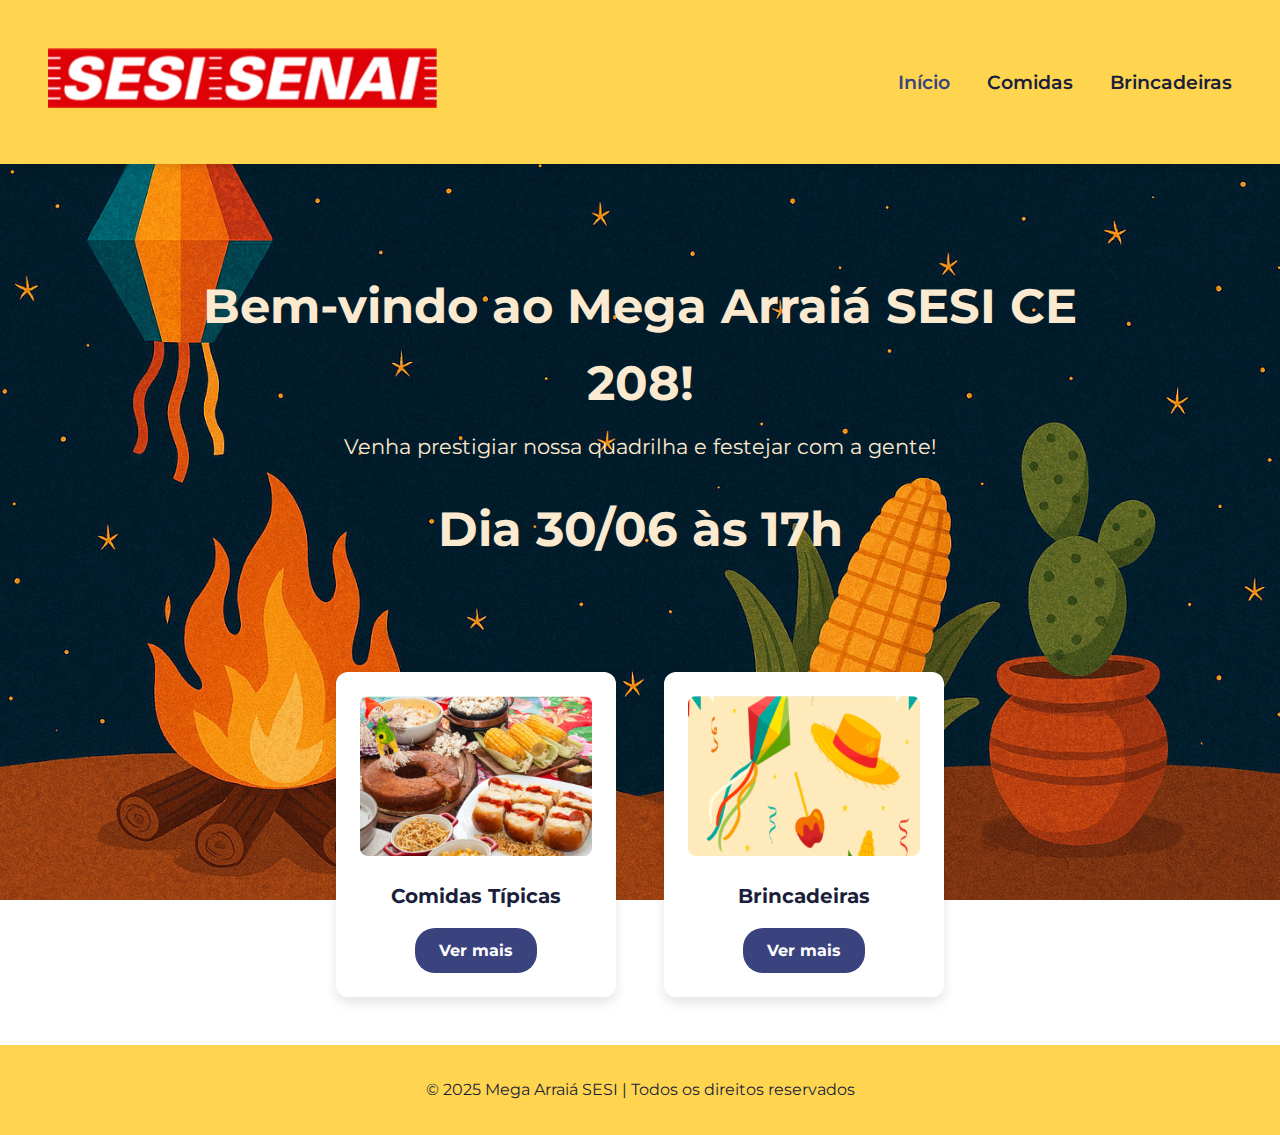
<file: index.html>
<!DOCTYPE html>
<html lang="pt-BR">
<head>
  <meta charset="UTF-8" />
  <meta name="viewport" content="width=device-width, initial-scale=1.0" />
  <title>Mega Arraiá SESI-SENAI</title>

  <!-- Fontes e ícones -->
  <link href="https://fonts.googleapis.com/css2?family=Montserrat:wght@400;700&display=swap" rel="stylesheet">
  <link rel="stylesheet" href="style.css" />
  <link rel="stylesheet" href="responsividade.css" />
</head>
<body>

  <header class="cabecalho-index">
  <section class="container-header-index">
    <article class="logo-index">
      <a href="index.html"><img src="fa6e1de0-005a-11ec-9c76-59037194a6de_1630771003936_128.png" alt="Logo SESI" /></a>
    </article>
    <nav class="menu-index">
      <a href="index.html" class="ativo">Início</a>
      <a href="Comidas.html">Comidas</a>
      <a href="Brincadeiras.html">Brincadeiras</a>
    </nav>
  </section>
</header>

  <main>
    
      <div class="texto">
        <br>
        <br>
        <h1>Bem-vindo ao Mega Arraiá SESI CE 208!</h1>
        <p>Venha prestigiar nossa quadrilha e festejar com a gente!</p>
        <br>
        <h1>Dia 30/06 às 17h</h1>
      </div>
    </section>

    <section class="cards-links">
      <article class="card">
        <img src="thumbnail_image.png" alt="Comidas típicas">
        <h2>Comidas Típicas</h2>
        <a href="Comidas.html" class="botao">Ver mais</a>
      </article>

      <article class="card">
        <img src="thumbnail_image (1).png" alt="Brincadeiras juninas">
        <h2>Brincadeiras</h2>
        <a href="Brincadeiras.html" class="botao">Ver mais</a>
      </article>
    </section>
  </main>

  <footer class="rodape">
    <p>&copy; 2025 Mega Arraiá SESI | Todos os direitos reservados</p>
  </footer>

</body>
</html>
</file>
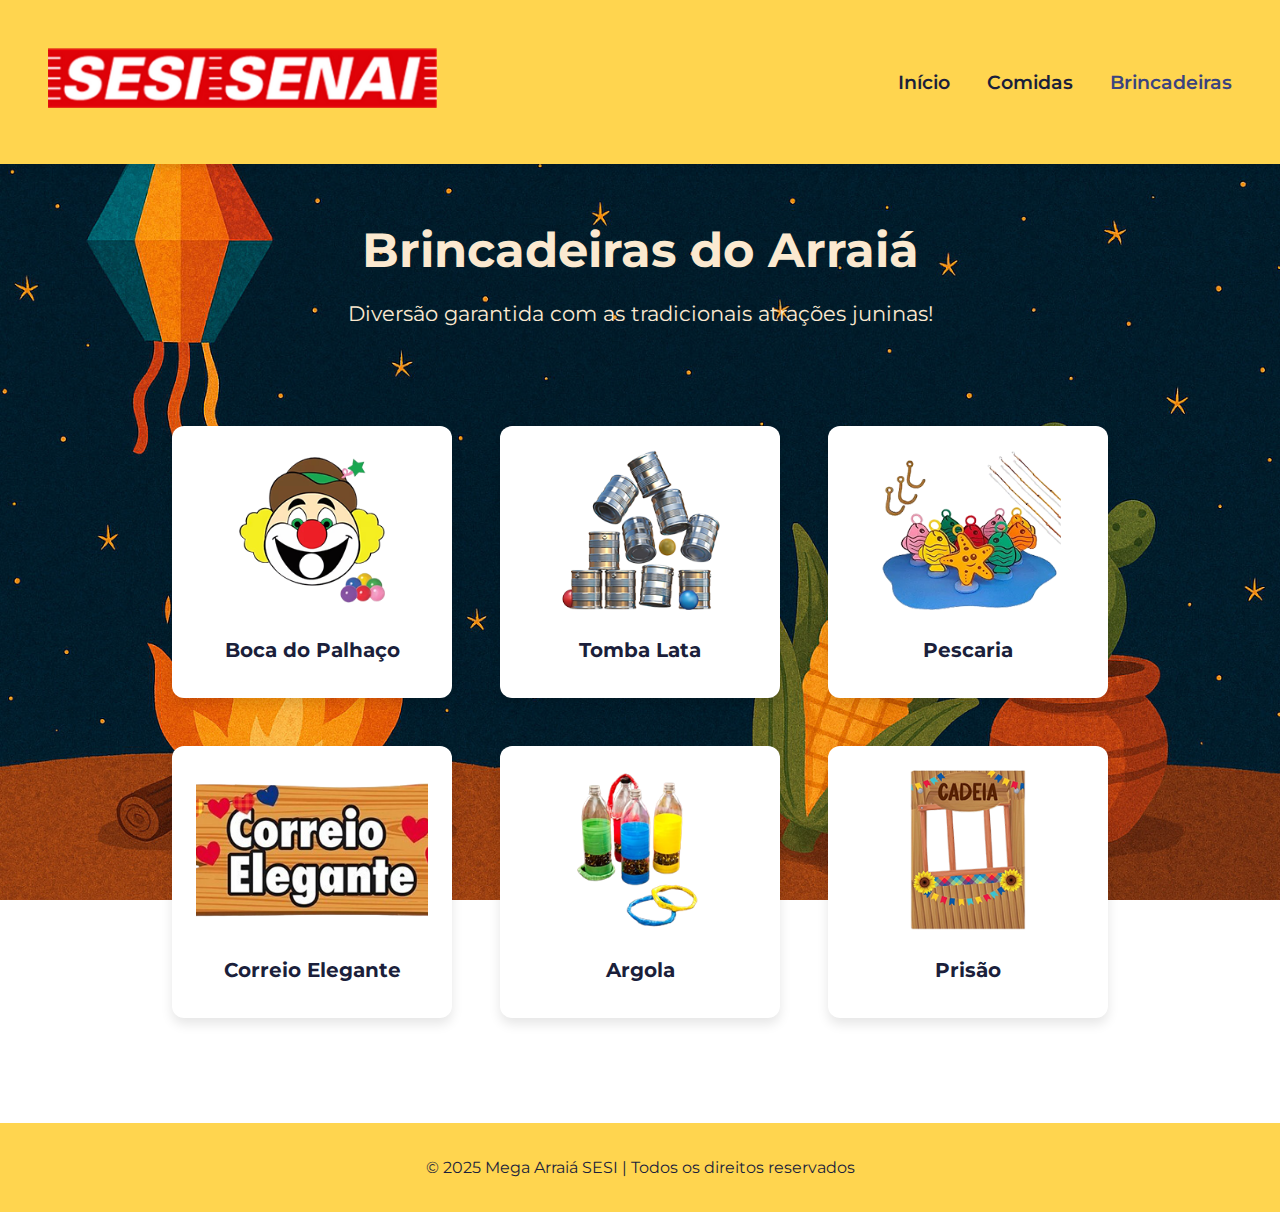
<file: Brincadeiras.html>
<!DOCTYPE html>
<html lang="pt-BR">
<head>
  <meta charset="UTF-8" />
  <meta name="viewport" content="width=device-width, initial-scale=1.0" />
  <title>Brincadeiras | Mega Arraiá SESI-SENAI</title>

  <link href="https://fonts.googleapis.com/css2?family=Montserrat:wght@400;700&display=swap" rel="stylesheet" />
  <link rel="stylesheet" href="style.css" />
  <link rel="stylesheet" href="responsividade.css" />
</head>
<body>

  <header class="cabecalho-brincadeiras">
    <section class="container-header-brincadeiras">
      <article class="logo-brincadeiras">
        <a href="index.html"><img src="fa6e1de0-005a-11ec-9c76-59037194a6de_1630771003936_128.png" alt="Logo SESI" /></a>
      </article>
      <nav class="menu-brincadeiras">
        <a href="index.html">Início</a>
        <a href="Comidas.html">Comidas</a>
        <a href="Brincadeiras.html" class="ativo">Brincadeiras</a>
      </nav>
    </section>
  </header>

  <main>
    <section class="texto">
      <h1>Brincadeiras do Arraiá</h1>
      <p>Diversão garantida com as tradicionais atrações juninas!</p>
    </section>

    <section class="cards-links">
      <article class="card" onclick="toggleDescricao(this)">
        <img src="boca do palhaço.png" alt="Boca do Palhaço" loading="lazy" />
        <h2>Boca do Palhaço</h2>
        <p class="descricao">Acertar a bola na boca do palhaço é só pra quem mira bem!</p>
      </article>

      <article class="card" onclick="toggleDescricao(this)">
        <img src="tomba lata.png" alt="Tomba Lata" loading="lazy" />
        <h2>Tomba Lata</h2>
        <p class="descricao">Derrube todas as latas e ganhe prêmios juninos!</p>
      </article>

      <article class="card" onclick="toggleDescricao(this)">
        <img src="pescaria.png" alt="Pescaria" loading="lazy" />
        <h2>Pescaria</h2>
        <p class="descricao">Pesque o peixinho e descubra sua surpresa!</p>
      </article>

      <article class="card" onclick="toggleDescricao(this)">
        <img src="correio elegante.png" alt="Correio Elegante" loading="lazy" />
        <h2>Correio Elegante</h2>
        <p class="descricao">Mande uma mensagem divertida, carinhosa ou misteriosa para alguém especial! Nosso Correio Elegante espalha alegria, risos e aquele clima de festa no ar! 💌

</p>
      </article>

      <article class="card" onclick="toggleDescricao(this)">
        <img src="argola.png" alt="Argola" loading="lazy" />
        <h2>Argola</h2>
        <p class="descricao">Acerte a argola e leve um prêmio pra casa!</p>
      </article>

      <article class="card" onclick="toggleDescricao(this)">
        <img src="cadeia.png" alt="Prisão" loading="lazy" />
        <h2>Prisão</h2>
        <p class="descricao">Foi preso no arraiá? Só sai com fiança divertida!</p>
      </article>
    </section>
  </main>
  <br>
  <br>

  <footer class="rodape">
    <span>&copy; 2025 Mega Arraiá SESI | Todos os direitos reservados</span>
  </footer>

  <script>
    function toggleDescricao(card) {
      card.classList.toggle('mostrar-descricao');
    }
  </script>

</body>
</html>
</file>
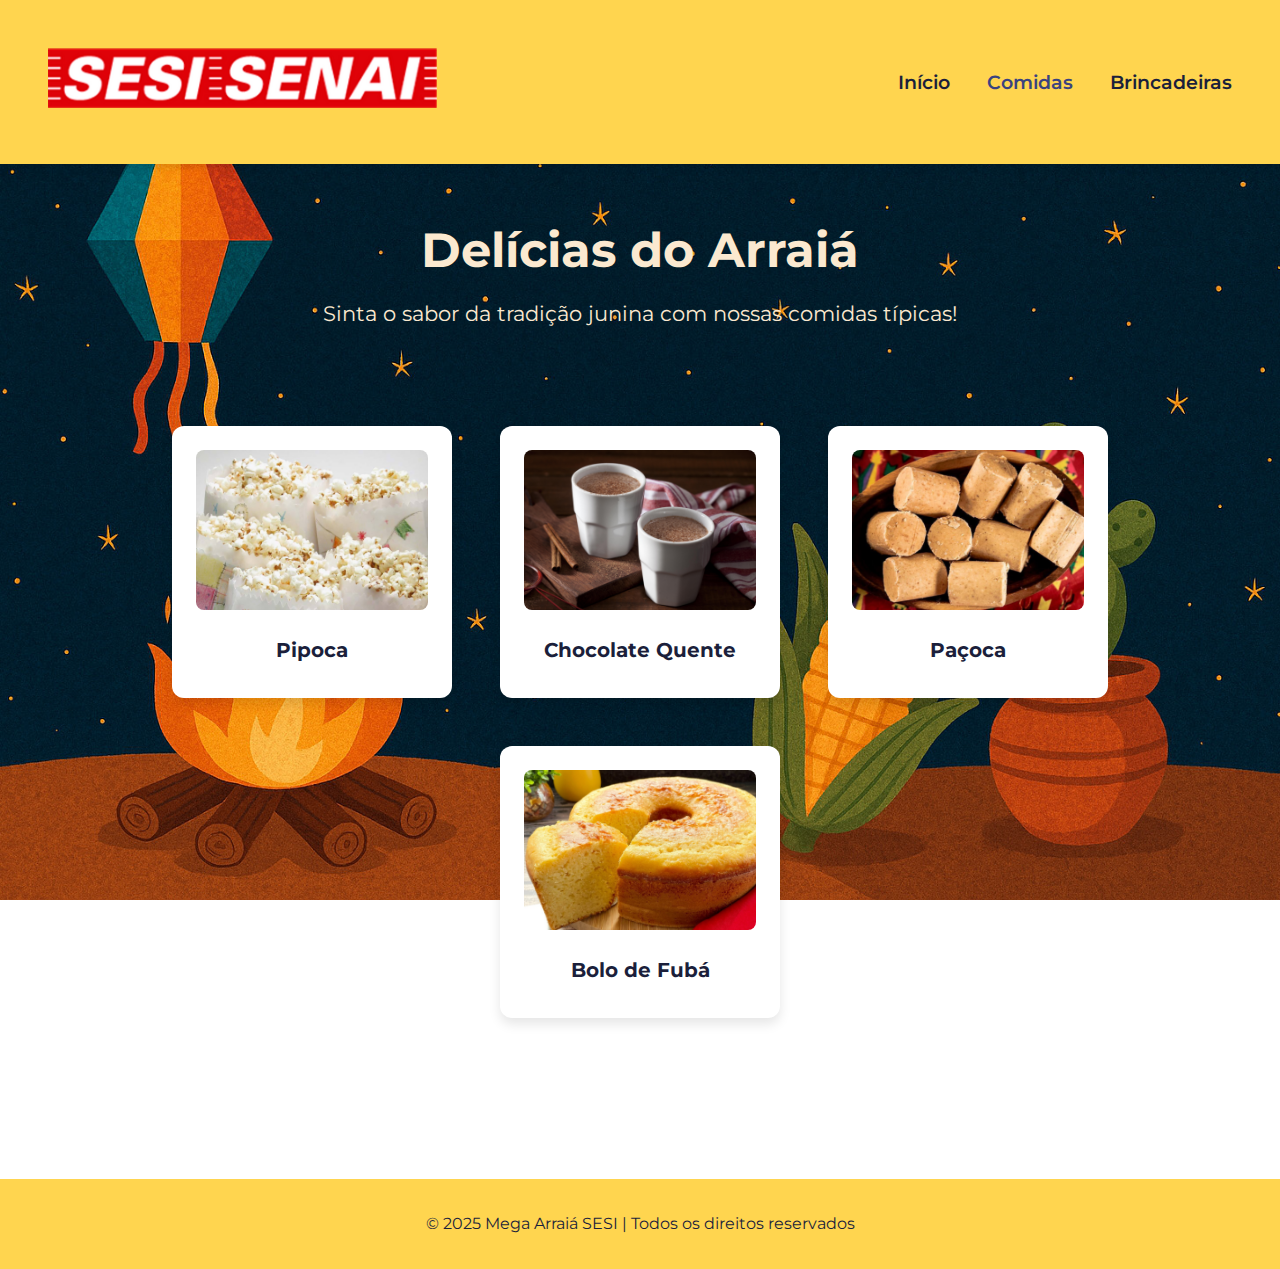
<file: Comidas.html>
<!DOCTYPE html>
<html lang="pt-BR">
<head>
  <meta charset="UTF-8" />
  <meta name="viewport" content="width=device-width, initial-scale=1.0" />
  <title>Comidas | Mega Arraiá SESI-SENAI</title>

  <link href="https://fonts.googleapis.com/css2?family=Montserrat:wght@400;700&display=swap" rel="stylesheet" />
  <link rel="stylesheet" href="style.css" />
  <link rel="stylesheet" href="responsividade.css" />
</head>
<body>

  <header class="cabecalho-brincadeiras">
    <section class="container-header-brincadeiras">
      <article class="logo-brincadeiras">
        <a href="index.html"><img src="fa6e1de0-005a-11ec-9c76-59037194a6de_1630771003936_128.png" alt="Logo SESI" /></a>
      </article>
      <nav class="menu-brincadeiras">
        <a href="index.html">Início</a>
        <a href="comidas.html" class="ativo">Comidas</a>
        <a href="brincadeiras.html">Brincadeiras</a>
      </nav>
    </section>
  </header>

  <main>
    <section class="texto">
      <h1>Delícias do Arraiá</h1>
      <p>Sinta o sabor da tradição junina com nossas comidas típicas!</p>
    </section>

    <section class="cards-links">
      <article class="card" onclick="toggleDescricao(this)">
        <img src="image.png" alt="Pipoca" loading="lazy" />
        <h2>Pipoca</h2>
        <p class="descricao">Milho estourado no ponto, a cara do arraiá!</p>
      </article>

      <article class="card" onclick="toggleDescricao(this)">
        <img src="image (1).png" alt="Chocolate Quente" loading="lazy" />
        <h2>Chocolate Quente</h2>
        <p class="descricao">Bebida cremosa e doce pra aquecer o coração.</p>
      </article>

      <article class="card" onclick="toggleDescricao(this)">
        <img src="image (2).png" alt="Paçoca" loading="lazy" />
        <h2>Paçoca</h2>
        <p class="descricao">Doce típico de amendoim, perfeito pra festa junina!</p>
      </article>

      <article class="card" onclick="toggleDescricao(this)">
        <img src="image (3).png" alt="Bolo de Fubá" loading="lazy" />
        <h2>Bolo de Fubá</h2>
        <p class="descricao">Tradicional, fofinho e irresistível com café!  </p>
      </article>
    </section>
  </main>
 <br>
 <br> 
 <br>
 <br>
  <footer class="rodape">
    <span>&copy; 2025 Mega Arraiá SESI | Todos os direitos reservados</span>
  </footer>
  
  <script>
    function toggleDescricao(card) {
      card.classList.toggle('mostrar-descricao');
    }
  </script>

</body>
</html>
</file>
<file: responsividade.css>
@media (min-width: 1200px) {
  body {
    font-size: 1.1rem;
  }

  .container-header-index,
  .container-header-brincadeiras {
    max-width: 1400px;
    padding: 2rem 3rem;
    gap: 2rem;
  }

  .menu-index a,
  .menu-brincadeiras a {
    font-size: 1.2rem;
    margin-left: 2rem;
  }

  .banner-img {
    max-height: 500px;
  }

  .banner .texto {
    padding: 3rem 2rem;
    font-size: 1.3rem;
    max-width: 1000px;
    margin: 0 auto;
  }

  .texto {
    padding: 3rem 2rem;
    max-width: 1000px;
    margin: 0 auto;
  }

  .texto h1 {
    font-size: 3rem;
  }

  .texto p {
    font-size: 1.3rem;
  }

  .cards-links {
    gap: 3rem;
    padding: 3rem;
  }

  .card {
    width: 280px;
    padding: 1.5rem;
    transition: transform 0.3s ease;
  }

  .card:hover {
    transform: scale(1.07);
  }

  .botao {
    font-size: 1rem;
    padding: 0.6rem 1.5rem;
  }

  .rodape {
    font-size: 1rem;
    padding: 2rem;
  }
}




@media (max-width: 768px) {
  .cards-links {
    flex-direction: column;
    align-items: center;
    padding: 1rem;
  }

  .card {
    width: 90%;
    max-width: 400px;
  }

  .container-header-index,
  .container-header-brincadeiras {
    padding: 0 1rem;
    flex-direction: column;
    gap: 1rem;
  }

  .menu-index,
  .menu-brincadeiras {
    flex-wrap: wrap;
    justify-content: center;
    margin-top: 0.5rem;
  }

  .menu-index a,
  .menu-brincadeiras a {
    margin-left: 1rem;
    margin-right: 1rem;
  }

  .banner .texto {
    padding: 1rem;
    font-size: 1rem;
  }

  .texto h1 {
    font-size: 1.8rem;
  }

  .texto p {
    font-size: 1rem;
  }
}


@media (max-width: 480px) {
  .card {
    width: 95%;
  }

  .banner .texto {
    font-size: 0.9rem;
    padding: 0.8rem;
  }

  .texto h1 {
    font-size: 1.5rem;
  }

  .texto p {
    font-size: 0.9rem;
  }

  header {
    padding: 0.8rem 0;
  }
}
</file>
<file: style.css>
/* Reset básico */
* {
  margin: 0;
  padding: 0;
  box-sizing: border-box;
}

body {
  font-family: 'Montserrat', sans-serif;
  background-image: url(fundo.jpg); /* coloque o caminho correto da imagem */
  background-size: cover;
  background-position: center;
  background-repeat: no-repeat;
  background-attachment: fixed;
  background-blend-mode: overlay;
  color: #333;
  line-height: 1.6;
}

/* Cabeçalho comum */
header {
  background-color: #FFD54F;
  padding: 1rem 0;
  box-shadow: 0 4px 6px rgba(0, 0, 0, 0.1);
}

.container-header-index,
.container-header-brincadeiras {
  max-width: 1200px;
  margin: 0 auto;
  display: flex;
  align-items: center;
  justify-content: space-between;
  padding: 0 1rem;
}

/* Logo */
.logo-index img,
.logo-brincadeiras img {
  height: 60px;
}

/* Menu */
.menu-index a,
.menu-brincadeiras a {
  margin-left: 1.5rem;
  text-decoration: none;
  color: 	#1B1F3B;
  font-weight: 600;
  transition: color 0.3s;
}

.menu-index a:hover,
.menu-brincadeiras a:hover {
  color:	#3B437F;
}

.menu-index .ativo,
.menu-brincadeiras .ativo {
  color: #3B437F;
}

/* Banner */
.banner {
  position: relative;
  text-align: center;
}

.banner-img {
  width: 100%;
  max-height: 400px;
  object-fit: cover;
}

.banner .texto {
  position: static; /* ou simplesmente remova esta linha */
  top: auto;
  left: auto;
  transform: none;
  color: #1B1F3B;  
  background-color: transparent;
  padding: 2rem 1rem;
  border-radius: 0;
  text-align: center;
}

/* Texto da seção */
.texto {
  text-align: center;
  padding: 2rem 1rem;
}

.texto h1 {
  font-size: 2.5rem;
  color: 	#FBE9D0;
  margin-bottom: 0.5rem;
}

.texto p {
  font-size: 1.2rem;
  color: 	#FBE9D0;
}

/* Cards */
.cards-links {
  display: flex;
  flex-wrap: wrap;
  justify-content: center;
  gap: 2rem;
  padding: 2rem;
}

.card {
  background-color: #fff;
  border-radius: 12px;
  padding: 1rem;
  box-shadow: 0 6px 12px rgba(0, 0, 0, 0.1);
  width: 250px;
  text-align: center;
  transition: transform 0.3s, z-index 0.3s;
  position: relative;
  cursor: pointer;
  z-index: 1;
}

.card:hover {
  transform: scale(1.05);
  z-index: 10;
}

.card img {
  width: 100%;
  height: 160px;
  object-fit: cover;
  border-radius: 8px;
  margin-bottom: 1rem;
}

.card h2 {
  font-size: 1.25rem;
  color: #1B1F3B;
  margin-bottom: 0.5rem;
}

/* Descrição oculta/mostrada ao clique */
.card .descricao {
  display: none;
  font-size: 0.95rem;
  color: #555;
  margin-top: 0.5rem;
}

.card.mostrar-descricao .descricao {
  display: block;
}

/* Botão nos cards (index.html) */
.botao {
  display: inline-block;
  margin-top: 0.5rem;
  padding: 0.5rem 1.2rem;
  background-color: #3B437F;
  color: white;
  border: none;
  border-radius: 20px;
  text-decoration: none;
  font-weight: bold;
  transition: background-color 0.3s;
}

.botao:hover {
  background-color:#1B1F3B;
}

/* Rodapé */
.rodape {
  background-color:#FFD54F;
  text-align: center;
  padding: 1.2rem;
  font-size: 0.9rem;
  color: 	#1B1F3B;
}
</file>
